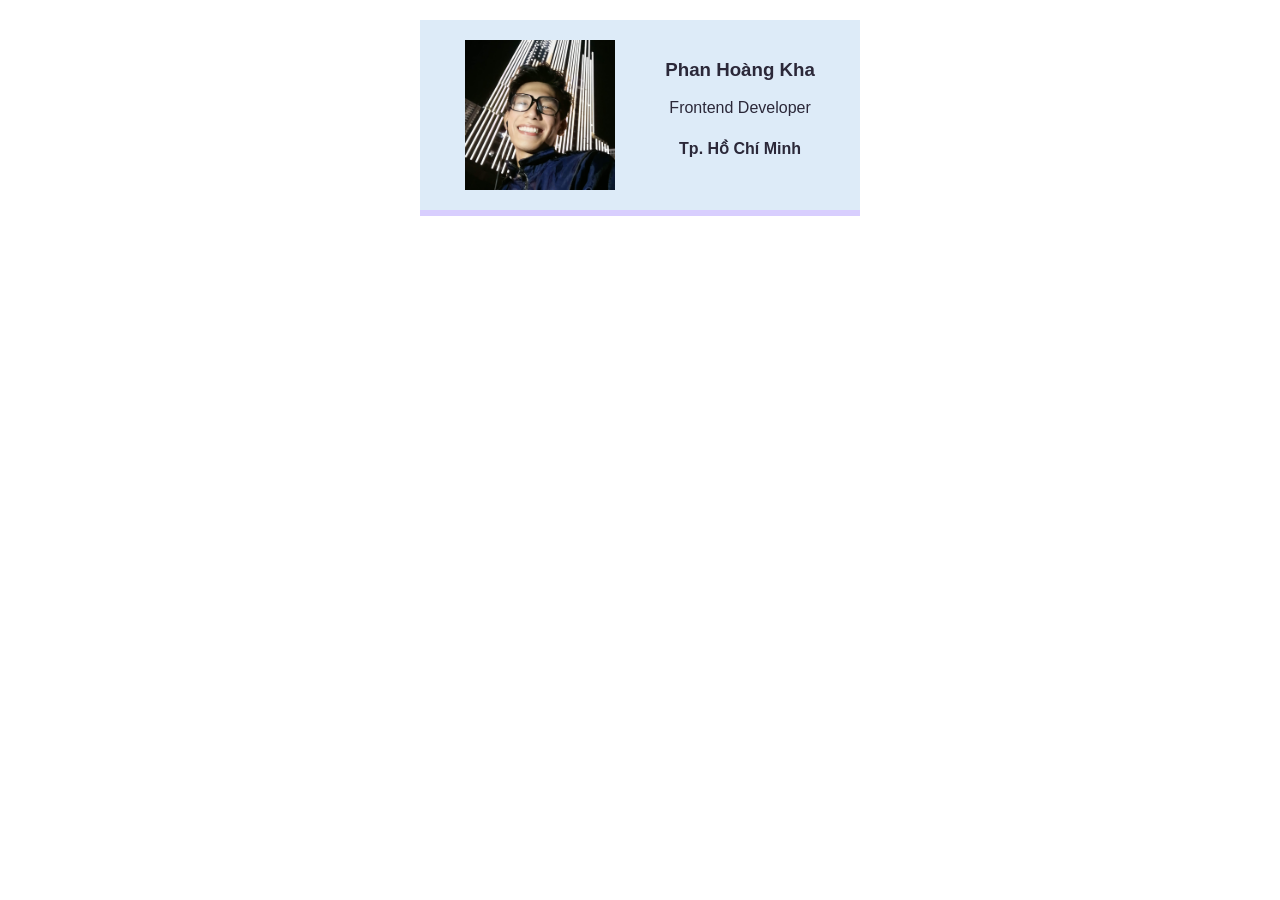
<file: phan-3-build-a-digital-business-card/10-deploy-your-digital-business-card/index.html>
<html>
  <head>
    <link rel="stylesheet" href="styles.css" />
  </head>
  <body>
    <div class="card ">
      <img
        src="images/avatar.png"
        alt="Hoàng kha đang tươi cười check in trước tòa nhà cao nhất Việt Nam"
        class="avatar "
      />
      <div class="">
        <h3>Phan Hoàng Kha</h3>
        <p>Frontend Developer</p>
        <h4>Tp. Hồ Chí Minh</h4>
      </div>
    </div>
  </body>
</html>
</file>
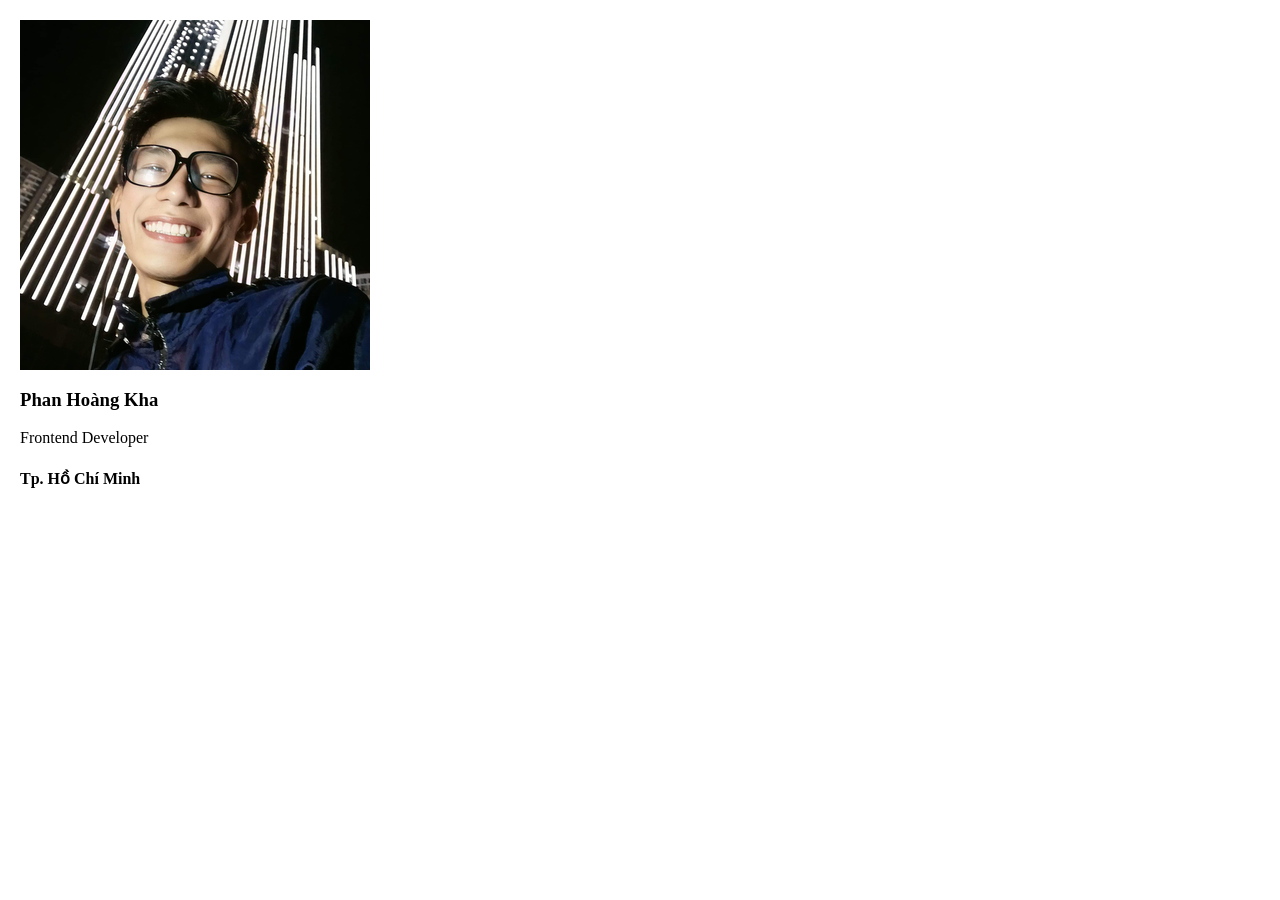
<file: phan-3-build-a-digital-business-card/2-add-alt-attribute/index.html>
<html>
  <head>
    <link rel="stylesheet" href="styles.css" />
  </head>
  <body>
    <div>
      <img src="images/avatar.png" />
      <h3>Phan Hoàng Kha</h3>
      <p>Frontend Developer</p>
      <h4>Tp. Hồ Chí Minh</h4>
    </div>
  </body>
</html>
</file>
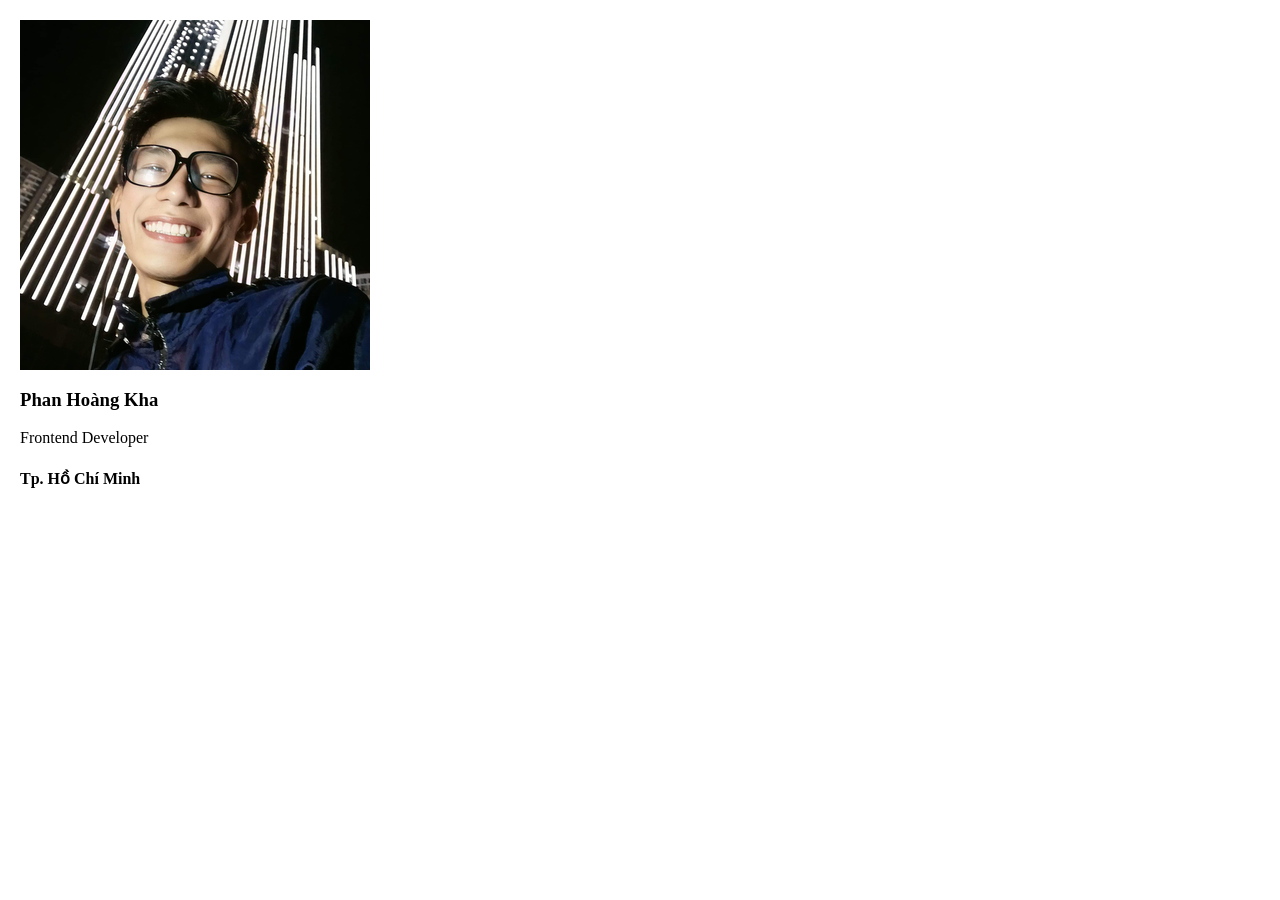
<file: phan-3-build-a-digital-business-card/3-make-image-smaller--add-a-border-and-padding/index.html>
<html>
  <head>
    <link rel="stylesheet" href="styles.css" />
  </head>
  <body>
    <div class="card">
      <img
        src="images/avatar.png"
        alt="Hoàng kha đang tươi cười check in trước tòa nhà cao nhất Việt Nam"
      />
      <h3>Phan Hoàng Kha</h3>
      <p>Frontend Developer</p>
      <h4>Tp. Hồ Chí Minh</h4>
    </div>
  </body>
</html>

<!-- 
Challenge:
1. Give the card div a class (name it "card")
2. Select the card class and give it a dotted blue border
3. Add 20 pixels of padding on all sides of the card
 -->
</file>
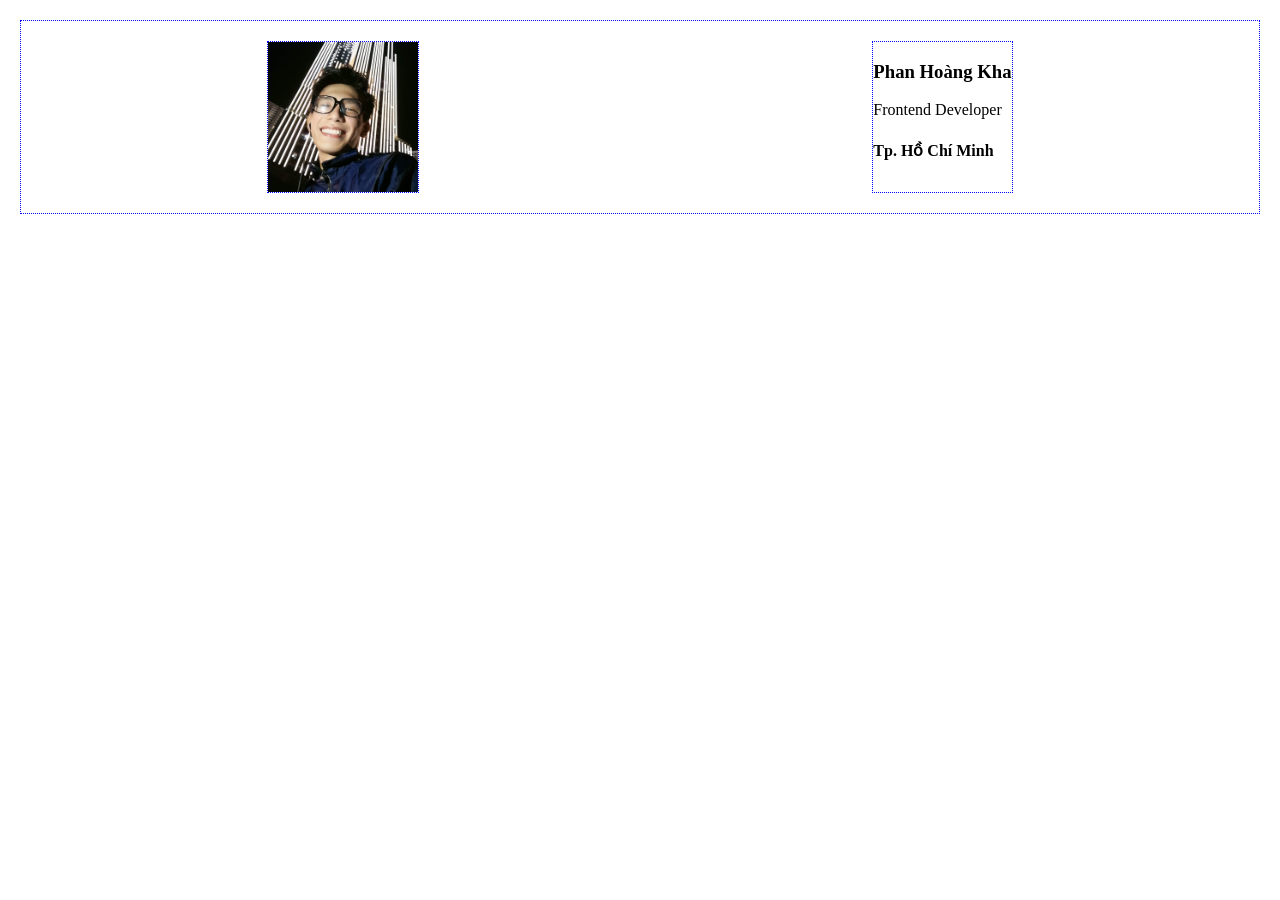
<file: phan-3-build-a-digital-business-card/5-add-a-utility-class--justify-the-items/index.html>
<html>
  <head>
    <link rel="stylesheet" href="styles.css" />
  </head>
  <body>
    <div class="card border-blue">
      <img
        src="images/avatar.png"
        alt="Hoàng kha đang tươi cười check in trước tòa nhà cao nhất Việt Nam"
        class="avatar border-blue"
      />
      <div class="border-blue">
        <h3>Phan Hoàng Kha</h3>
        <p>Frontend Developer</p>
        <h4>Tp. Hồ Chí Minh</h4>
      </div>
    </div>
  </body>
</html>
</file>
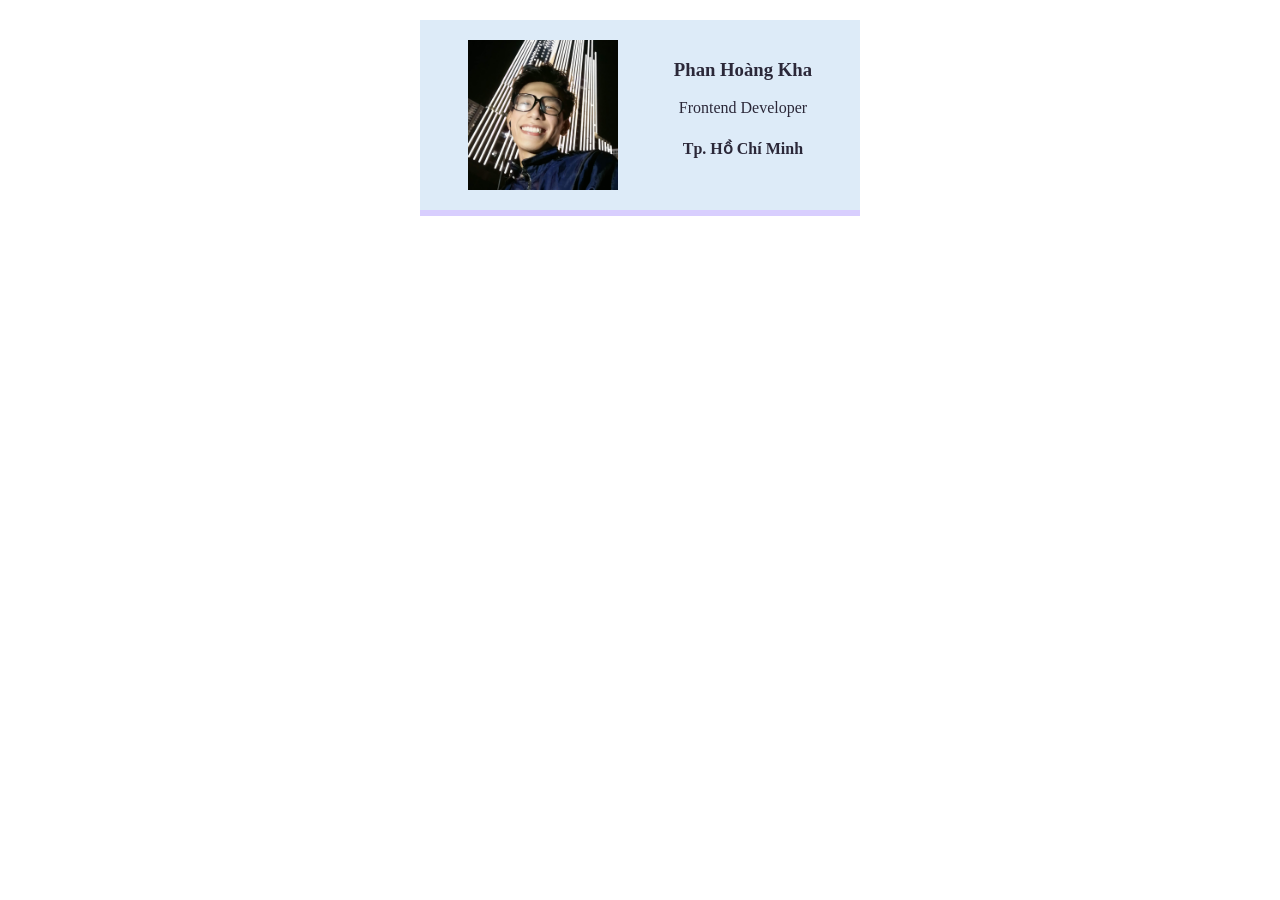
<file: phan-3-build-a-digital-business-card/7-add-color/index.html>
<html>
  <head>
    <link rel="stylesheet" href="styles.css" />
  </head>
  <body>
    <div class="card ">
      <img
        src="images/avatar.png"
        alt="Hoàng kha đang tươi cười check in trước tòa nhà cao nhất Việt Nam"
        class="avatar "
      />
      <div class="">
        <h3>Phan Hoàng Kha</h3>
        <p>Frontend Developer</p>
        <h4>Tp. Hồ Chí Minh</h4>
      </div>
    </div>
  </body>
</html>
</file>
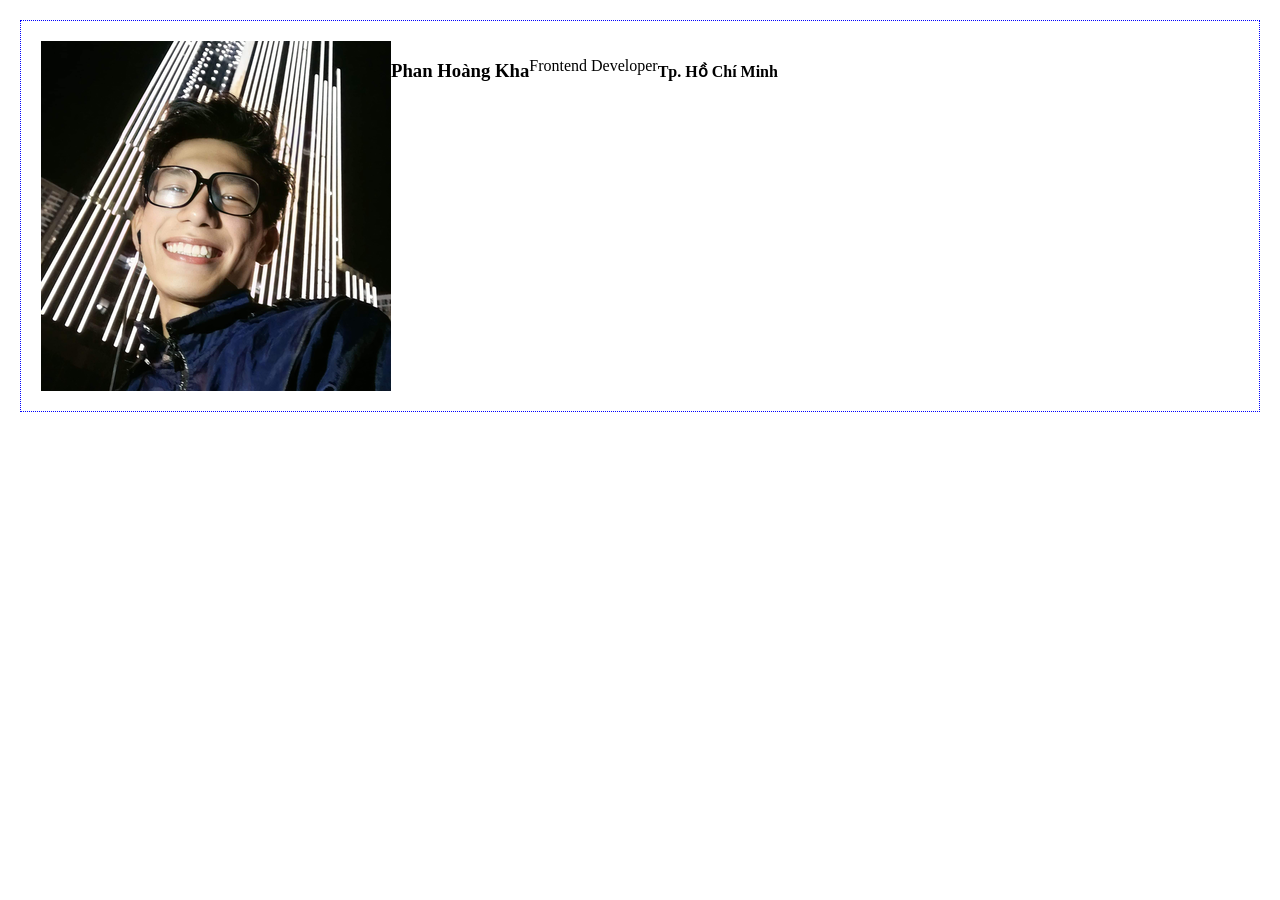
<file: phan-3-build-a-digital-business-card/4-flexbox-child-containers-and-flex-item-container/Flex item container/index.html>
<html>
  <head>
    <link rel="stylesheet" href="styles.css" />
  </head>
  <body>
    <div class="card">
      <img
        src="images/avatar.png"
        alt="Hoàng kha đang tươi cười check in trước tòa nhà cao nhất Việt Nam"
      />
        <h3>Phan Hoàng Kha</h3>
        <p>Frontend Developer</p>
        <h4>Tp. Hồ Chí Minh</h4>
    </div>
  </body>
</html>
</file>
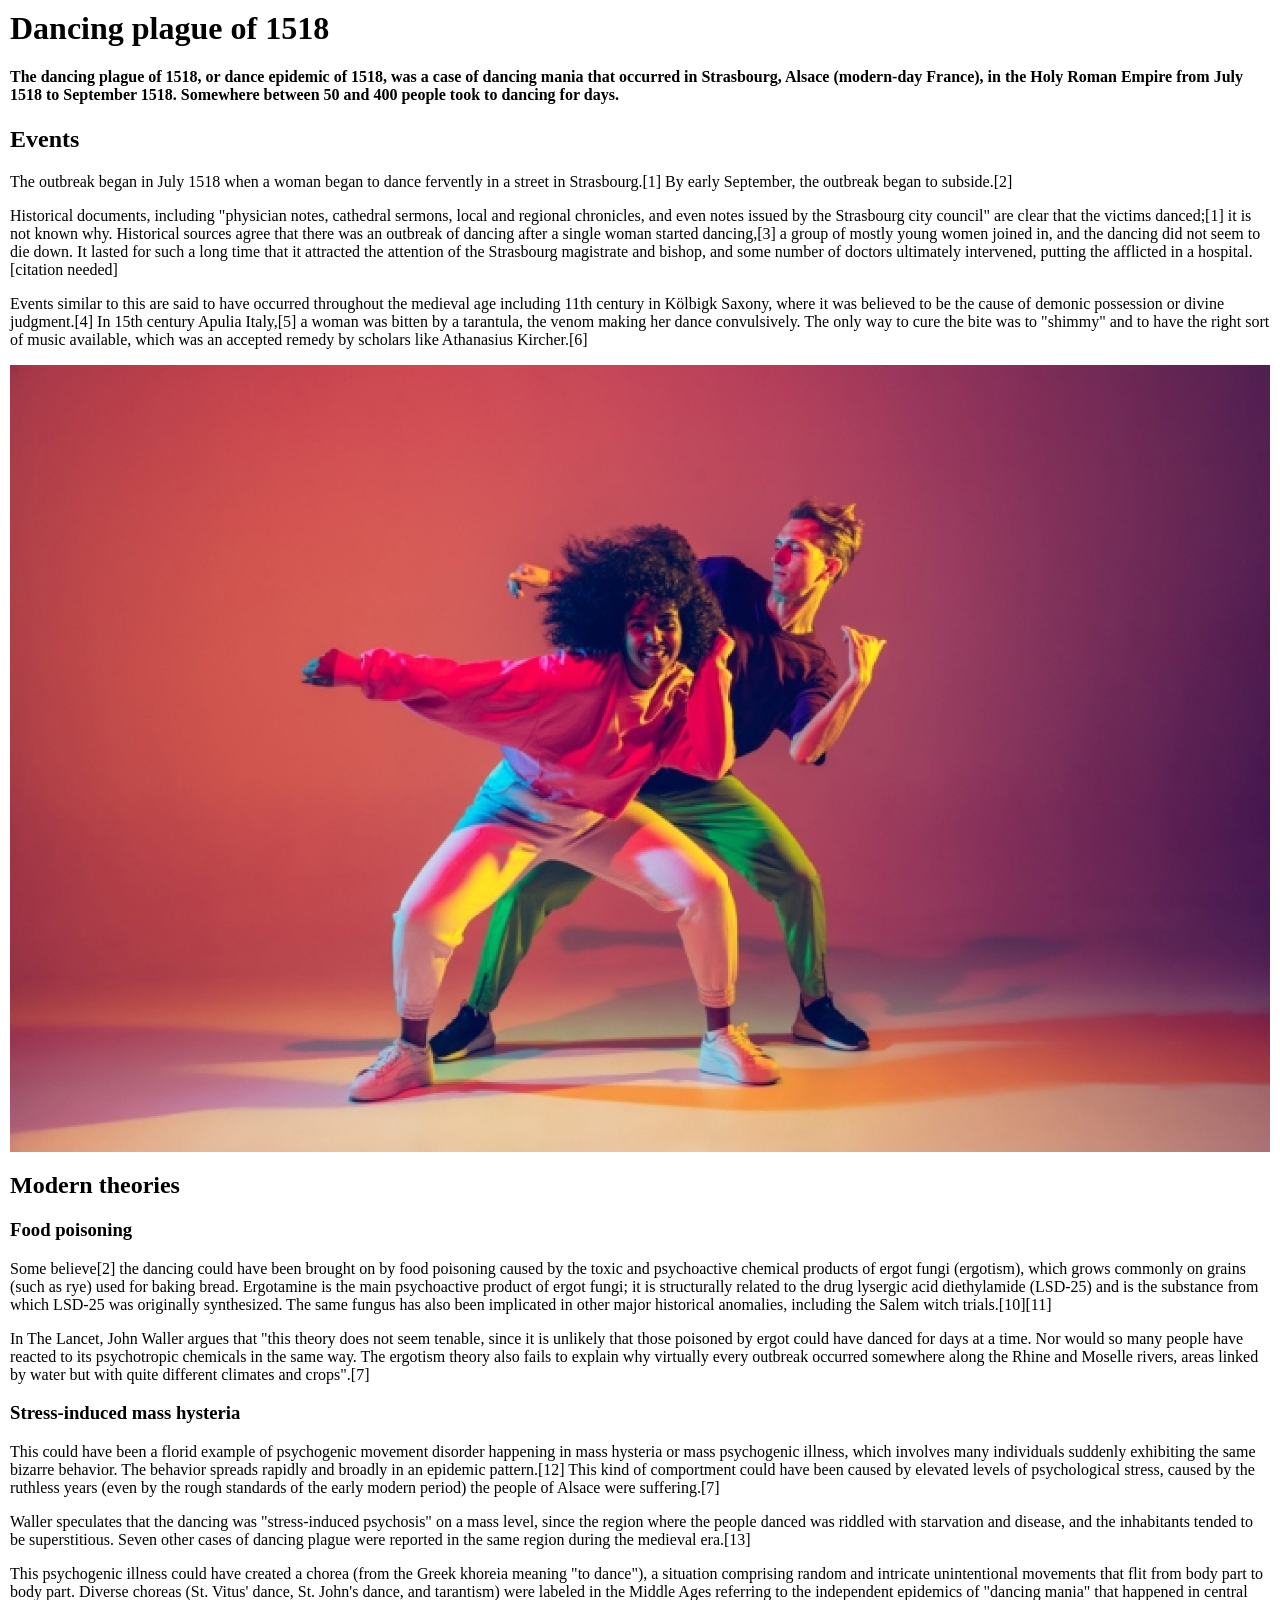
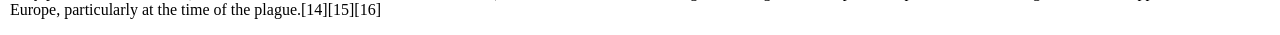
<file: phan-3-build-a-digital-business-card/6-inheritance-and-center-the-text-via-inheritance/inheritance/index.html>
<html>
  <head>
    <link rel="stylesheet" href="styles.css" />
  </head>
  <body>
    <h1>Dancing plague of 1518</h1>
    <h4>
      The dancing plague of 1518, or dance epidemic of 1518, was a case of
      dancing mania that occurred in Strasbourg, Alsace (modern-day France), in
      the Holy Roman Empire from July 1518 to September 1518. Somewhere between
      50 and 400 people took to dancing for days.
    </h4>
    <h2>Events</h2>
    <p>
      The outbreak began in July 1518 when a woman began to dance fervently in a
      street in Strasbourg.[1] By early September, the outbreak began to
      subside.[2]
    </p>
    <p>
      Historical documents, including "physician notes, cathedral sermons, local
      and regional chronicles, and even notes issued by the Strasbourg city
      council" are clear that the victims danced;[1] it is not known why.
      Historical sources agree that there was an outbreak of dancing after a
      single woman started dancing,[3] a group of mostly young women joined in,
      and the dancing did not seem to die down. It lasted for such a long time
      that it attracted the attention of the Strasbourg magistrate and bishop,
      and some number of doctors ultimately intervened, putting the afflicted in
      a hospital.[citation needed]
    </p>
    <p>
      Events similar to this are said to have occurred throughout the medieval
      age including 11th century in Kölbigk Saxony, where it was believed to be
      the cause of demonic possession or divine judgment.[4] In 15th century
      Apulia Italy,[5] a woman was bitten by a tarantula, the venom making her
      dance convulsively. The only way to cure the bite was to "shimmy" and to
      have the right sort of music available, which was an accepted remedy by
      scholars like Athanasius Kircher.[6]
    </p>
    <img
      src="image.png"
      width="100%"
      alt="Drawing of the dancing plague in France in 1518."
    />
    <h2>Modern theories</h2>
    <h3>Food poisoning</h3>
    <p>
      Some believe[2] the dancing could have been brought on by food poisoning
      caused by the toxic and psychoactive chemical products of ergot fungi
      (ergotism), which grows commonly on grains (such as rye) used for baking
      bread. Ergotamine is the main psychoactive product of ergot fungi; it is
      structurally related to the drug lysergic acid diethylamide (LSD-25) and
      is the substance from which LSD-25 was originally synthesized. The same
      fungus has also been implicated in other major historical anomalies,
      including the Salem witch trials.[10][11]
    </p>
    <p>
      In The Lancet, John Waller argues that "this theory does not seem tenable,
      since it is unlikely that those poisoned by ergot could have danced for
      days at a time. Nor would so many people have reacted to its psychotropic
      chemicals in the same way. The ergotism theory also fails to explain why
      virtually every outbreak occurred somewhere along the Rhine and Moselle
      rivers, areas linked by water but with quite different climates and
      crops".[7]
    </p>
    <h3>Stress-induced mass hysteria</h3>
    <p>
      This could have been a florid example of psychogenic movement disorder
      happening in mass hysteria or mass psychogenic illness, which involves
      many individuals suddenly exhibiting the same bizarre behavior. The
      behavior spreads rapidly and broadly in an epidemic pattern.[12] This kind
      of comportment could have been caused by elevated levels of psychological
      stress, caused by the ruthless years (even by the rough standards of the
      early modern period) the people of Alsace were suffering.[7]
    </p>
    <p>
      Waller speculates that the dancing was "stress-induced psychosis" on a
      mass level, since the region where the people danced was riddled with
      starvation and disease, and the inhabitants tended to be superstitious.
      Seven other cases of dancing plague were reported in the same region
      during the medieval era.[13]
    </p>

    <p>
      This psychogenic illness could have created a chorea (from the Greek
      khoreia meaning "to dance"), a situation comprising random and intricate
      unintentional movements that flit from body part to body part. Diverse
      choreas (St. Vitus' dance, St. John's dance, and tarantism) were labeled
      in the Middle Ages referring to the independent epidemics of "dancing
      mania" that happened in central Europe, particularly at the time of the
      plague.[14][15][16]
    </p>
  </body>
</html>
</file>
<file: phan-3-build-a-digital-business-card/10-deploy-your-digital-business-card/styles.css>
body {
  margin: 20px;
  /*
  Challenge:
  Find a web safe font you like, and add it 
  to your card.
  */
  font-family: Verdana, Geneva, Tahoma, sans-serif;
}

.avatar {
  width: 150px;
}

.card {
  width: 400px;
  margin: 0 auto;
  padding: 20px;
  display: flex;
  justify-content: space-around;
  text-align: center;
  background: #ddebf8;
  color: #2b2839;
  border-bottom: 6px solid #d8cefe;
      
  /*
  Challenge:
  Find a color palette you like on Coolors.co
  and use it in your business card.
   */
}

.border-blue {
  border: 1px dotted blue;
}

/*
Stretch goals:
Find other ways you can personalize 
the design of your business card, e.g.:
- change the border(s)
- add border radius
- shuffle the layout
- shadows        🤯
- hover effects  🤯🤯
- animations     🤯🤯🤯
*/
</file>
<file: phan-3-build-a-digital-business-card/2-add-alt-attribute/styles.css>
body {
  margin: 20px;
}
</file>
<file: phan-3-build-a-digital-business-card/3-make-image-smaller--add-a-border-and-padding/styles.css>
body {
  margin: 20px;
}
</file>
<file: phan-3-build-a-digital-business-card/5-add-a-utility-class--justify-the-items/styles.css>
body {
  margin: 20px;
}

.avatar {
  width: 150px;
}

.card {
  /*
  Challenge:
  Give the card a width of 400px wide and center it.
  */
  padding: 20px;
  display: flex;
  justify-content: space-around
}

.border-blue {
  border: 1px dotted blue;
}
</file>
<file: phan-3-build-a-digital-business-card/7-add-color/styles.css>
body {
  margin: 20px;
}

.avatar {
  width: 150px;
}

.card {
  width: 400px;
  margin-left: auto;
  margin-right: auto;
  padding: 20px;
  display: flex;
  justify-content: space-around;
  text-align: center;
  
  /* 
  Challenge:
  Add colors to the card according to the design.
  black - #2b2839 (the text color)
  blue - #ddebf8
  purple - #d8cefe
  */
  background: #ddebf8;
  color: #2b2839;
  border-bottom: 6px solid #d8cefe;
}

.border-blue {
  border: 1px dotted blue;
}
</file>
<file: phan-3-build-a-digital-business-card/4-flexbox-child-containers-and-flex-item-container/Flex item container/styles.css>
body {
  margin: 20px;
}

.avatar {
  width: 150px;
}

.card {
  border: 1px dotted blue;
  padding: 20px;
  display: flex;
}
</file>
<file: phan-3-build-a-digital-business-card/6-inheritance-and-center-the-text-via-inheritance/inheritance/styles.css>
body {
  margin: 10px;
}
</file>
